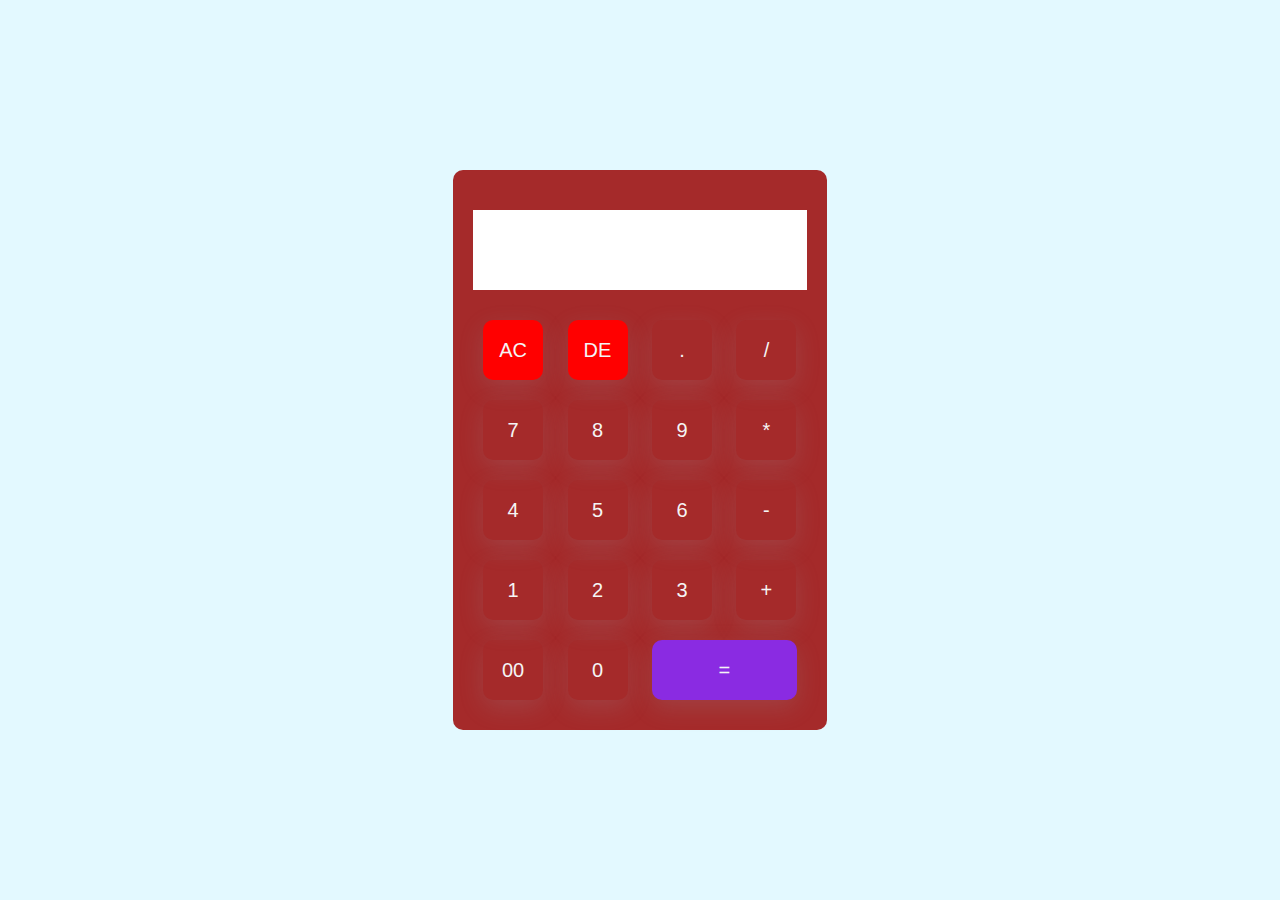
<file: calculator/index.html>
<!DOCTYPE html>
<html lang="en">
<head>
    <meta charset="UTF-8">
    <meta name="viewport" content="width=device-width, initial-scale=1.0">
    <title>Calculator</title>
    <link rel="stylesheet" href="calculator.css">
</head>
<body>
    <div class="container">
        <div class="calculator">
            <form>
                <div class="display">
                    <input type="text" name="display">
                </div>
                <div>
                    <input type="button" value="AC" onclick="display.value = '' " class="del">
                    <input type="button" value="DE" onclick="display.value = display.value.toString().slice(0,-1) " class="del">
                    <input type="button" value="." onclick="display.value += '.' ">
                    <input type="button" value="/" onclick="display.value += '/' ">
                </div>
                <div>
                    <input type="button" value="7" onclick="display.value += '7' ">
                    <input type="button" value="8" onclick="display.value += '8' ">
                    <input type="button" value="9" onclick="display.value += '9' ">
                    <input type="button" value="*" onclick="display.value += '*' ">
                </div>
                <div>
                    <input type="button" value="4" onclick="display.value += '4' ">
                    <input type="button" value="5" onclick="display.value += '5' ">
                    <input type="button" value="6" onclick="display.value += '6' ">
                    <input type="button" value="-" onclick="display.value += '-' ">
                </div>
                <div>
                    <input type="button" value="1" onclick="display.value += '1' ">
                    <input type="button" value="2" onclick="display.value += '2' ">
                    <input type="button" value="3" onclick="display.value += '3' ">
                    <input type="button" value="+" onclick="display.value += '+' ">
                </div>
                <div>
                    <input type="button" value="00" onclick="display.value += '00' ">
                    <input type="button" value="0" onclick="display.value += '0' ">
                    <input type="button" value="=" class="equal" onclick="display.value = eval(display.value)">
                </div>
            </form>
        </div>
    </div>
</body>
</html>
</file>
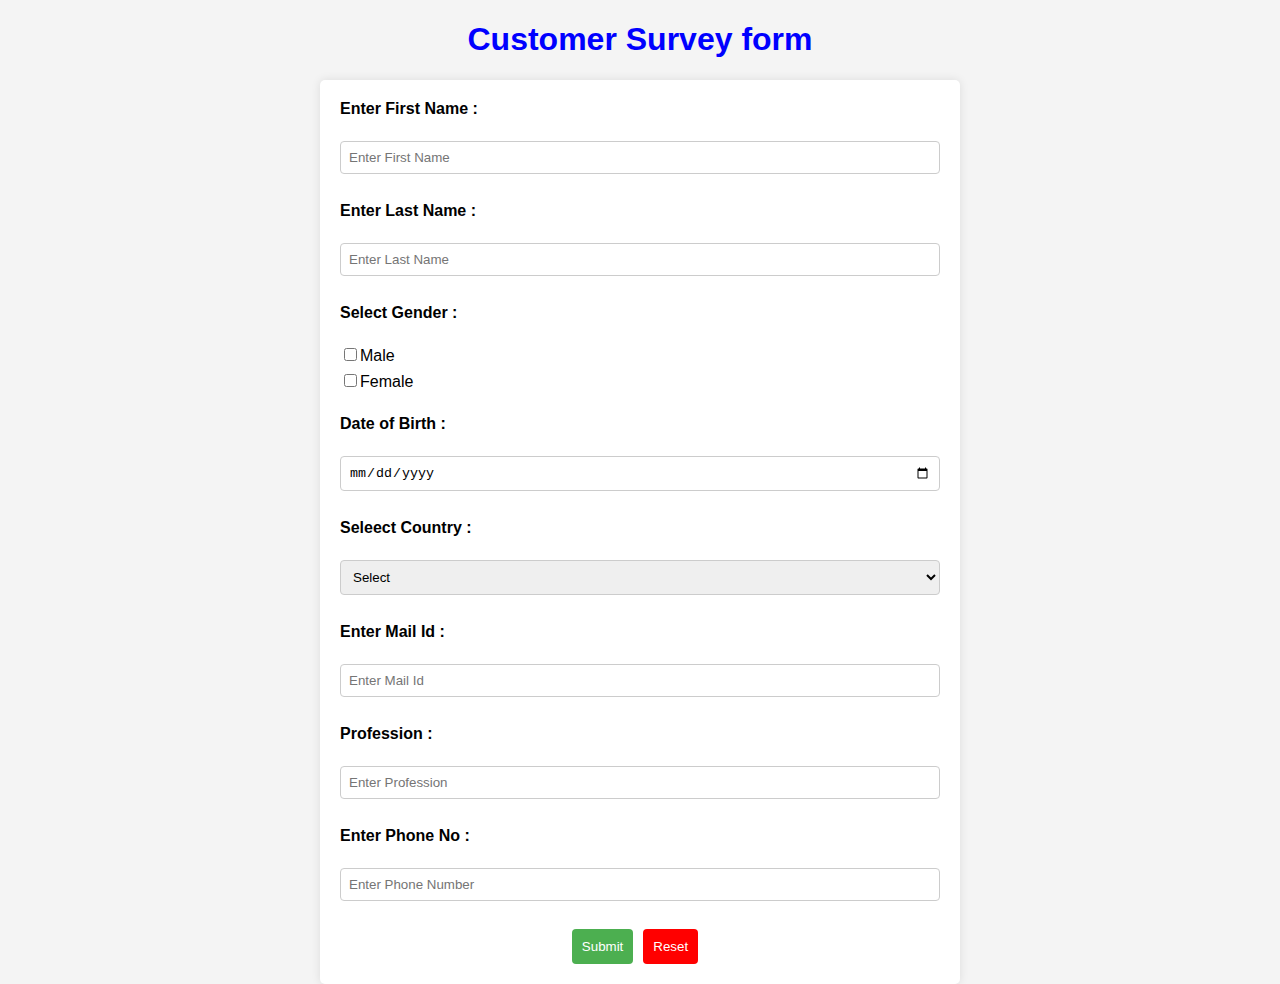
<file: Summary form/index.html>
<!DOCTYPE html>
<html lang="en">

<head>
    <meta charset="UTF-8">
    <meta name="viewport" content="width=device-width, initial-scale=1.0">
    <title>Customer Survey Form</title>
    <link rel="stylesheet" href="index.css">
</head>

<body>
    <h1>Customer Survey form</h1>
    <div id="main">
        <form id="surveyForm">
            <label>Enter First Name :</label><br>
            <input type="text" placeholder="Enter First Name" id="fname" required><br>
            <label>Enter Last Name :</label><br>
            <input type="text" placeholder="Enter Last Name" id="lname" required><br>

            <label>Select Gender :</label><br>
            <div required>
                <input type="checkbox" id="male" name="Gender" value="Male">Male <br>
                <input type="checkbox" id="female" name="Gender" value="Female">Female
            </div><br>


            <label>Date of Birth :</label><br>
            <input type="date" id="bdate" name="bdate" value="bdate" required> <br>

            <label>Seleect Country :</label><br>
            <select id="country" required>
                <option value="">Select</option>
                <option value="india">India</option>
                <option value="pakistan">Pakistan</option>
                <option value="afganistan">Afganistan</option>
                <option value="srilanka">Srilanka</option>
                <option value="nepal">Nepal</option>
                <option value="china">China</option>
                <option value="hr">Indonesia</option>
                <option value="iran">Iran</option>
                <option value="iraq">Iraq</option>
                <option value="japan">Japan</option>
                <option value="qatar">Qatar</option>
                <option value="singapore">Singapore</option>
            </select> <br>

            <label>Enter Mail Id :</label><br>
            <input type="email" placeholder="Enter Mail Id" id="mail" pattern="[a-zA-Z0-9._%+-]+@[a-zA-Z0-9.-]+\.[a-zA-Z]{2,}" required><br>
            <label>Profession :</label><br>
            <input type="text" placeholder="Enter Profession" id="profession" required><br>

            <label>Enter Phone No :</label><br>
            <input type="tel" placeholder="Enter Phone Number" id="number" pattern="\d{10}" required><br>

            <div class="button-row">
                <button id="submit" type="submit" value="submit">Submit</button>
                <button id="reset" type="button" value="reset">Reset</button>
            </div>
        </form>
    </div>
    <div class="modal">
        <div class="modal-box">
            <h2>Customer Survey Form</h2>
            <div id="table">
                <table>
                    <thead>
                        <tr>
                            <th>First Name</th>
                            <th>Last Name</th>
                            <th>Gender</th>
                            <th>Date of Birth</th>
                            <th>Country</th>
                            <th>Mail Id </th>
                            <th>Profession </th>
                            <th>Phone No</th>
                        </tr>
                    </thead>
                    <tbody id="tbody">
                        <!-- append here -->
                    </tbody>
                </table>
            </div>

        </div>
    </div>

</body>

</html>

<script src="index.js"></script>
</file>
<file: calculator/calculator.css>
*{
    margin: 0;
    padding: 0;
    font-family: "Poppins", sans-serif;
    box-sizing: border-box;
}
.container{
    width: 100%;
    height: 100vh;
    background-color: #e3f9ff;
    display: flex;
    justify-content: center;
    align-items: center;
}
.calculator{
    background-color:brown;
    padding: 20px;
    border-radius: 10px;
}

.calculator form input{
    border: 0;
    width: 60px;
    height: 60px;
    outline: 0;
    border-radius: 10px;
    box-shadow: rgba(149, 157, 165, 0.2) 0px 8px 24px;
    background: transparent;
    font-size: 20px;
    cursor: pointer;
    color: whitesmoke;
    margin: 10px;
}

form .display{
display: flex;
justify-content: flex-end;
margin: 20px 0 ;
background-color: white;

}

form .display input{
    flex: 1;
    font-size: 45px;
    text-align: right;
    box-shadow: none;
    color: black;
}

form input.equal{
    background-color: blueviolet;
    width: 145px;
}

form input.del{
    background-color: red;
}
</file>
<file: Summary form/index.css>
body {
    font-family: Arial, sans-serif;
    background-color: #f4f4f4;
    margin: 0;
}

#main {
    max-width: 600px;
    margin: 0 auto;
    padding: 20px;
    background-color: #fff;
    border-radius: 5px;
    box-shadow: 0 0 10px rgba(0, 0, 0, 0.1);
}

h1 {
    text-align: center;
    color: blue;
}

form {
    display: flex;
    flex-direction: column;
}

label {
    margin-bottom: 5px;
    font-weight: bold;
}

input, select {
    margin-bottom: 10px;
    padding: 8px;
    border: 1px solid #ccc;
    border-radius: 4px;
}

#submit {
    background-color: #4caf50;
    color: #fff;
    padding: 10px;
    border: none;
    border-radius: 4px;
    cursor: pointer;
    margin-right: 10px; 
}

#reset {
    background-color: red;
    color: #fff;
    padding: 10px;
    border: none;
    border-radius: 4px;
    cursor: pointer;
    margin-right: 10px; 
}

#submit:hover {
    background-color: blue;
}

#reset:hover {
    background-color: blue;
}

.button-row {
    display: flex;
    justify-content: center;
}

.modal {
    display: none;
    position: fixed;
    top: 0;
    left: 0;
    width: 100%;
    height: 100%;
    background: rgba(0, 0, 0, 0.7);
    justify-content: center;
    align-items: center;
}

.modal-box {
    background: #fff;
    padding: 20px;
    border-radius: 5px;
    max-width: 1000px;
    width: 150%;
    text-align: center;
    position: relative;
    margin:auto;
    margin-top: 50px;
}

.modal-box h2 {
    margin-bottom: 20px;
}

table {
    width: 100%;
    border-collapse: collapse;
    margin-top: 20px;
}

th, td {
    border: 1px solid #ddd;
    padding: 8px;
    text-align: center;
}

th {
    background-color: #f2f2f2;
}

h2 {
    text-align: center;
    color: blue;
}
</file>
